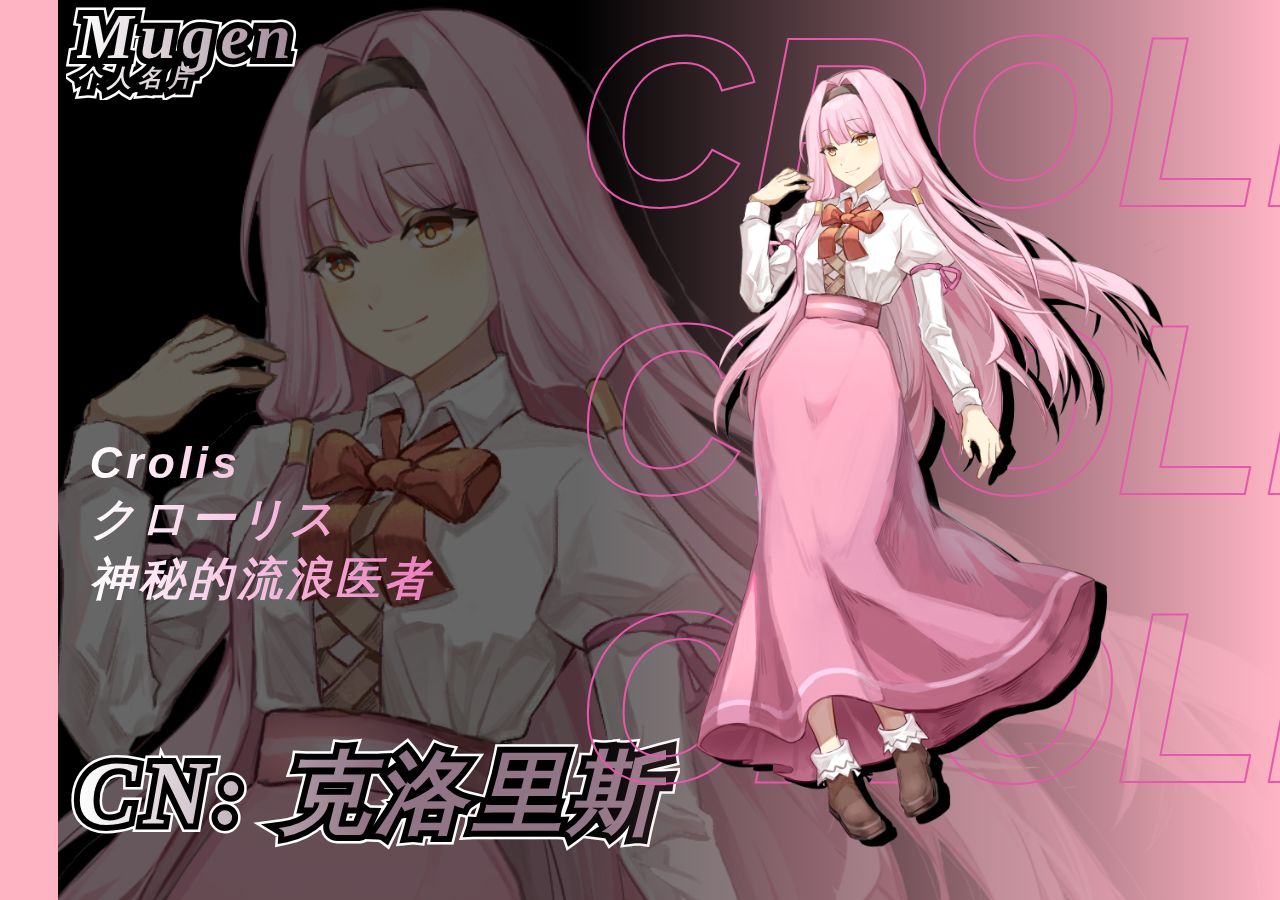
<file: oc/Crolis/Crolis.html>
<!DOCTYPE html>
<html>
	<!-- 网页的内容在这个文件里改, 颜色等样式在另一个里面改 -->
	<head>
		<meta charset="utf-8" />
		<title>Mugen 克洛里斯</title> <!-- 这里是网页的标题 -->
		<link rel="stylesheet" type="text/css" href="./css/Crolis.css">
	</head>
	<body>
		<div id="app" class="app">
			<div class="left_view">
				<div class="logo">
					<h1 data-text="Mugen">
						Mugen
					</h1> 
					<h1 data-text="个人名片">
						个人名片
					</h1>
				</div>
				<div class="logo cn">
					<h1 data-text="CN: 克洛里斯">
						CN: 克洛里斯
					</h1> <!-- 这里要改的话需要把两个都改掉 -->
				</div>
				<p>&nbsp;</p> <!-- &nbsp;代表的是网页中的空格 P标签是我在CSS里定制好的 空格用于占位 -->
				<p>&nbsp;</p>
				<p>&nbsp;</p>
				<p>&nbsp;</p>
				<p>Crolis</p>
				<p>クローリス</p>
				<p>神秘的流浪医者</p>
			</div>
			<div class="right_view">
				<div class="characters">
					<!-- 替换立绘的话吧图片放进 img文件夹,可以直接把图片名字改成和我的一样的,也可以吧这句里的名字改成你的 -->
					<img src="./img/Crolis.png" alt="网太卡了, 再等等吧" />
					<div class="text">Crolis</div> <!-- 这块是角色立绘后面的装饰文字 -->
					<div class="text">Crolis</div>
					<div class="text">Crolis</div>
				</div>
			</div>
			<div class="band"></div>
		</div>
	</body>
</html>
</file>
<file: oc/Crolis/css/Crolis.css>
* {
	margin: 0;
	padding: 0;
}

.app {
	overflow: hidden;
	display: flex;
	background-color: #000000ff; /* 这块是背景颜色,一般来说不用改 */
}

.oc {
	width: 100%;
	height: 100%;
	background-image: url("../img/Crolis.png");
}

.left_view {
	float: left;
	background: linear-gradient(-90deg, #00000000 90%,#FFB4C4FF 90%); /* 这个是网页左边的紫色,这两个90%用来控制宽度 -90代表角度 你们只改颜色就行*/
	z-index: 100;
}
	
.right_view {
	background: linear-gradient(90deg, #00000000 0%,#FFB4C4FF 100%); /* 这个是网页右边的紫色渐变背景, 0% 和 100%是用来控制渐变范围  90代表角度 */
	z-index: 100;
}

.characters {
	width: 100%;
	height: 100%;
	position: relative
}

.characters img {
	width: auto;
	height: 90%;
	z-index: 100;
	position: absolute;
	top: 50%;   /* 这个数字控制立绘离顶部的距离 */
	left: 50%;  /* 这个数字控制立绘离左边的距离 */
	transform: translate(-50%, -50%);
}

.characters div {
	z-index: 1;
}

.band {
	position: absolute;
	z-index: 1;
	background-image: url("../img/Crolis.png"); /* 这块是背景的立绘重影 改法和之前一样 */
	background-size: 120%;
	opacity: 0.4;
	background-position: 50% 4%; /* 55%控制背景重影左右 10%控制上下 */
	background-blend-mode: darken;
}

.logo {
	width: auto;
	height: auto;
	filter: grayscale(80%);
	background-size: cover;
	z-index: -3;
	position: relative;
	user-select: none;
	-webkit-user-select: none;
}

h1 {
  margin: 0;
  font-size: 4rem;
  color: transparent;
  background: linear-gradient(to right, #fff, #E658ACFF,#E658ACFF); /* 这块是logo和cn的文字渐变色, 只改颜色就行 */
  -webkit-text-fill-color: transparent;
  background-clip: text;
  -webkit-background-clip: text;
  position: relative;
  letter-spacing: 0.4rem;
  font-style: italic;
}

h1::before,
h1::after {
  content: attr(data-text);
  position: absolute;
  top: 0;
  left: 0;
  color: transparent;
  -webkit-text-stroke: 12px #000; /* 这块是logo里的黑色部分 改颜色就行 */
  z-index: -1;
}

h1::after {
  -webkit-text-stroke: 17px #ffffff; /* 这块是logo外圈白色的部分 改颜色就行 */
  z-index: -2;
}

h1:nth-child(2) {
  margin-top: -12px;
  font-size: 1.5rem;
}

.content:hover {
  filter: none;
}

@import url(http://fonts.googleapis.com/css?family=Dosis:500,800);
p {
	margin: 0;
	width: auto;
	color: transparent;
	font-family: "微软雅黑", "Dosis", sans-serif;
	background: linear-gradient(90deg, #fff 0, #E658ACFF 90%); /* 这块是Rouza那块小字的渐变色,我这里是白色和紫色 */
	-webkit-text-fill-color: transparent;
	background-clip: text;
	-webkit-background-clip: text;
	position: relative;
	letter-spacing: 0.25rem;
	font-style: italic;
	font-weight: bold;
	/* -webkit-text-stroke: 0.5px #ffffff; */
}

@import url(http://fonts.googleapis.com/css?family=Dosis:500,800);
.text {
    font-family: "微软雅黑", "Dosis", sans-serif;
    text-align: center;
    font-weight: bold;
    text-transform: uppercase;
    color: transparent; /* 设置文字颜色为透明 */
    -webkit-text-stroke: 2px #E658ACFF; /* 这块是人物立绘后面的装饰文字Rouza,改颜色就行 */
    font-style: italic;
}

@media (min-width: 1000px) {
	.app {
		width: 100vw;
		height: 100vh;
	}
	
	.left_view {
		width: 45vw;
	}
	
	.right_view {
		width: 55vw;
	}
	
	.band {
		width: 100vw;
		height: 100vh;
	}
	
	.text {
		font-size: 27vh;
		line-height: 27vh;
		right: 10vh;
		margin-bottom: 5vh;
	}
	
	.logo {
		margin-left: 6vw;
		margin-bottom: 15vh;
	}
	
	p {
		font-size: 5vh;
		margin-left: 7vw;
	}
	
	.cn {
		position: absolute;
		bottom: -10vh;
	}
	
	.cn h1 {
		font-size: 10vh;
	}
}

@media screen and (max-width: 1000px) {
	.app {
		transform: rotate(90deg) translateY(-100%);
		transform-origin: top left;
		width: 100vh;
		height: 100vw;
	}
	
	.left_view {
		width: 45vh;
	}
	
	.right_view {
		width: 55vh;
	}
	
	.band {
		width: 100vh;
		height: 100vw;
	}
	
	.text {
		font-size: 27vw;
		line-height: 27vw;
		right: 10vw;
		top: 2vw;
	}
	
	.logo {
		margin-left: 7vh;
		margin-bottom: 15vw;
	}
	
	p {
		font-size: 5vw;
		margin-left: 7vh;
	}
	
	.cn {
		position: absolute;
		bottom: -10vw;
	}
	
	.cn h1 {
		font-size: 10vw;
	}
}
</file>
